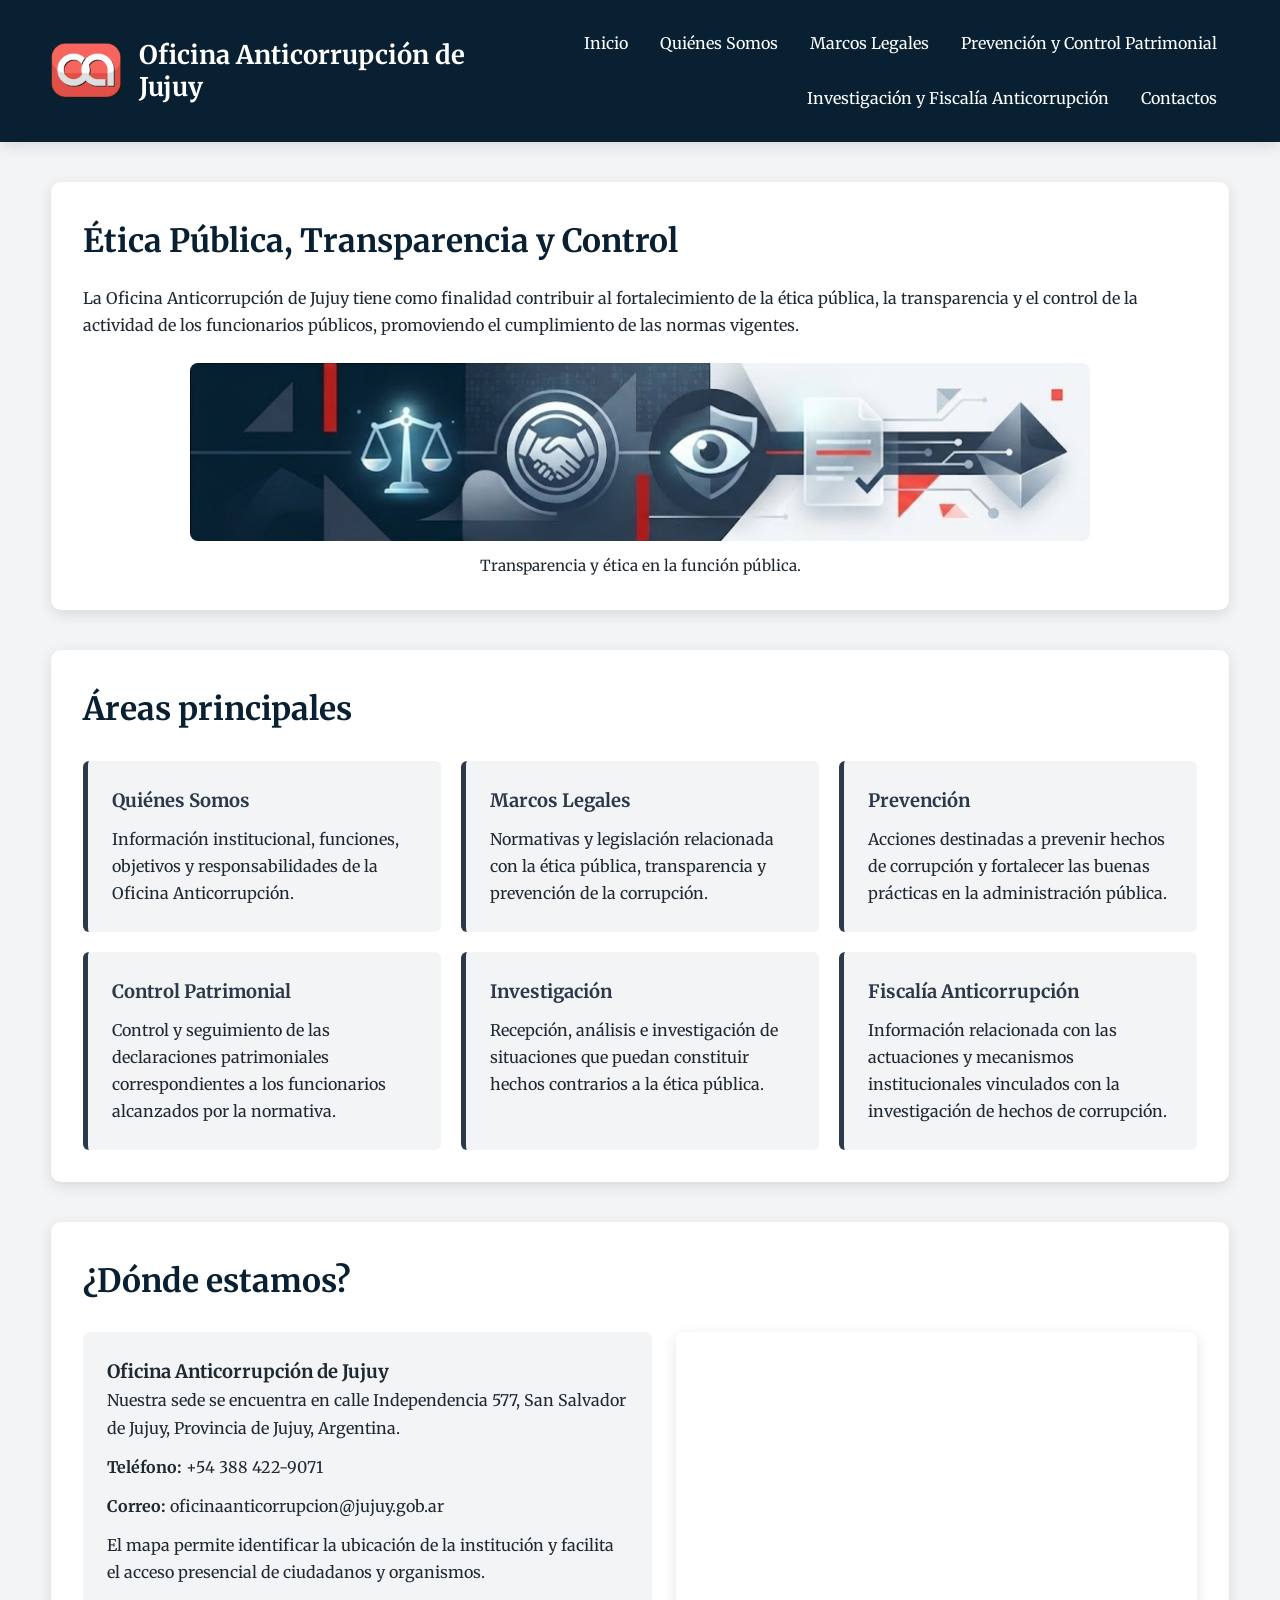
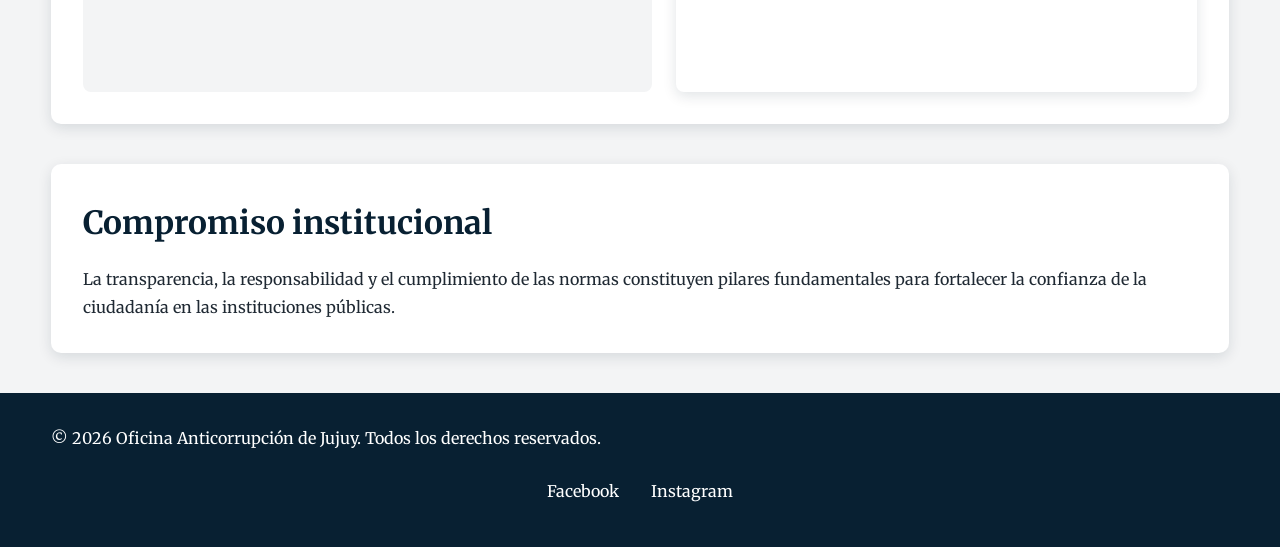
<file: index.html>
<!doctype html>
<html lang="es">
  <head>
    <meta charset="UTF-8" />
    <meta name="viewport" content="width=device-width, initial-scale=1.0" />
    <meta
      name="description"
      content="Oficina Anticorrupción de Jujuy - Ética Pública, Transparencia y Control"
    />
    <title>Oficina Anticorrupción de Jujuy</title>
    <link rel="stylesheet" href="./styles/styles.css" />
  </head>

  <body>
    <header>
      <div class="navbar">
        <div class="brand">
          <img
            src="./images/logo.png"
            width="90"
            height="auto"
            alt="Logo de la Oficina Anticorrupción de Jujuy"
            class="logo"
          />
          <h1>Oficina Anticorrupción de Jujuy</h1>
        </div>

        <nav aria-label="Navegación principal">
          <ul>
            <li><a href="index.html">Inicio</a></li>
            <li><a href="pages/quienes-somos.html">Quiénes Somos</a></li>
            <li><a href="pages/marcos-legales.html">Marcos Legales</a></li>
            <li>
              <a href="pages/prevencion-control.html">
                Prevención y Control Patrimonial
              </a>
            </li>
            <li>
              <a href="pages/investigacion-fiscalia.html">
                Investigación y Fiscalía Anticorrupción
              </a>
            </li>
            <li><a href="pages/contactos.html">Contactos</a></li>
          </ul>
        </nav>
      </div>
    </header>

    <main>
      <section>
        <h2>Ética Pública, Transparencia y Control</h2>
        <p>
          La Oficina Anticorrupción de Jujuy tiene como finalidad contribuir al
          fortalecimiento de la ética pública, la transparencia y el control de
          la actividad de los funcionarios públicos, promoviendo el cumplimiento
          de las normas vigentes.
        </p>

        <figure>
          <img
            src="images/oficina-anticorrupcion.jpg"
            alt="Imagen representativa de transparencia y gestión pública"
          />
          <figcaption>Transparencia y ética en la función pública.</figcaption>
        </figure>
      </section>

      <section>
        <h2>Áreas principales</h2>

        <div class="areas-grid">
          <article>
            <h3>Quiénes Somos</h3>
            <p>
              Información institucional, funciones, objetivos y responsabilidades
              de la Oficina Anticorrupción.
            </p>
          </article>

          <article>
            <h3>Marcos Legales</h3>
            <p>
              Normativas y legislación relacionada con la ética pública,
              transparencia y prevención de la corrupción.
            </p>
          </article>

          <article>
            <h3>Prevención</h3>
            <p>
              Acciones destinadas a prevenir hechos de corrupción y fortalecer las
              buenas prácticas en la administración pública.
            </p>
          </article>

          <article>
            <h3>Control Patrimonial</h3>
            <p>
              Control y seguimiento de las declaraciones patrimoniales
              correspondientes a los funcionarios alcanzados por la normativa.
            </p>
          </article>

          <article>
            <h3>Investigación</h3>
            <p>
              Recepción, análisis e investigación de situaciones que puedan
              constituir hechos contrarios a la ética pública.
            </p>
          </article>

          <article>
            <h3>Fiscalía Anticorrupción</h3>
            <p>
              Información relacionada con las actuaciones y mecanismos
              institucionales vinculados con la investigación de hechos de
              corrupción.
            </p>
          </article>
        </div>
      </section>

      <section>
        <h2>¿Dónde estamos?</h2>

        <div class="location-grid">
          <div class="location-info">
            <h3>Oficina Anticorrupción de Jujuy</h3>
            <p>
              Nuestra sede se encuentra en calle Independencia 577, San Salvador
              de Jujuy, Provincia de Jujuy, Argentina.
            </p>
            <p><strong>Teléfono:</strong> +54 388 422-9071</p>
            <p><strong>Correo:</strong> oficinaanticorrupcion@jujuy.gob.ar</p>
            <p>
              El mapa permite identificar la ubicación de la institución y
              facilita el acceso presencial de ciudadanos y organismos.
            </p>
          </div>

          <div class="map-container">
            <iframe
              src="https://www.google.com/maps?q=Oficina%20Anticorrupci%C3%B3n%20Jujuy%2C%20Independencia%20577%2C%20San%20Salvador%20de%20Jujuy&output=embed"
              title="Mapa de ubicación de la Oficina Anticorrupción de Jujuy"
              loading="lazy"
              referrerpolicy="no-referrer-when-downgrade"
            >
            </iframe>
          </div>
        </div>
      </section>

      <section>
        <h2>Compromiso institucional</h2>
        <p>
          La transparencia, la responsabilidad y el cumplimiento de las normas
          constituyen pilares fundamentales para fortalecer la confianza de la
          ciudadanía en las instituciones públicas.
        </p>
      </section>
    </main>

    <footer>
      <p>
        &copy; 2026 Oficina Anticorrupción de Jujuy. Todos los derechos
        reservados.
      </p>

      <nav aria-label="Redes sociales">
        <ul>
          <li>
            <a
              href="https://www.facebook.com/anticorrupjujuy"
              aria-label="Facebook"
            >
              Facebook
            </a>
          </li>
          <li>
            <a
              href="https://www.instagram.com/anticorrupjujuy"
              aria-label="Instagram"
            >
              Instagram
            </a>
          </li>
        </ul>
      </nav>
    </footer>
  </body>
</html>
</file>
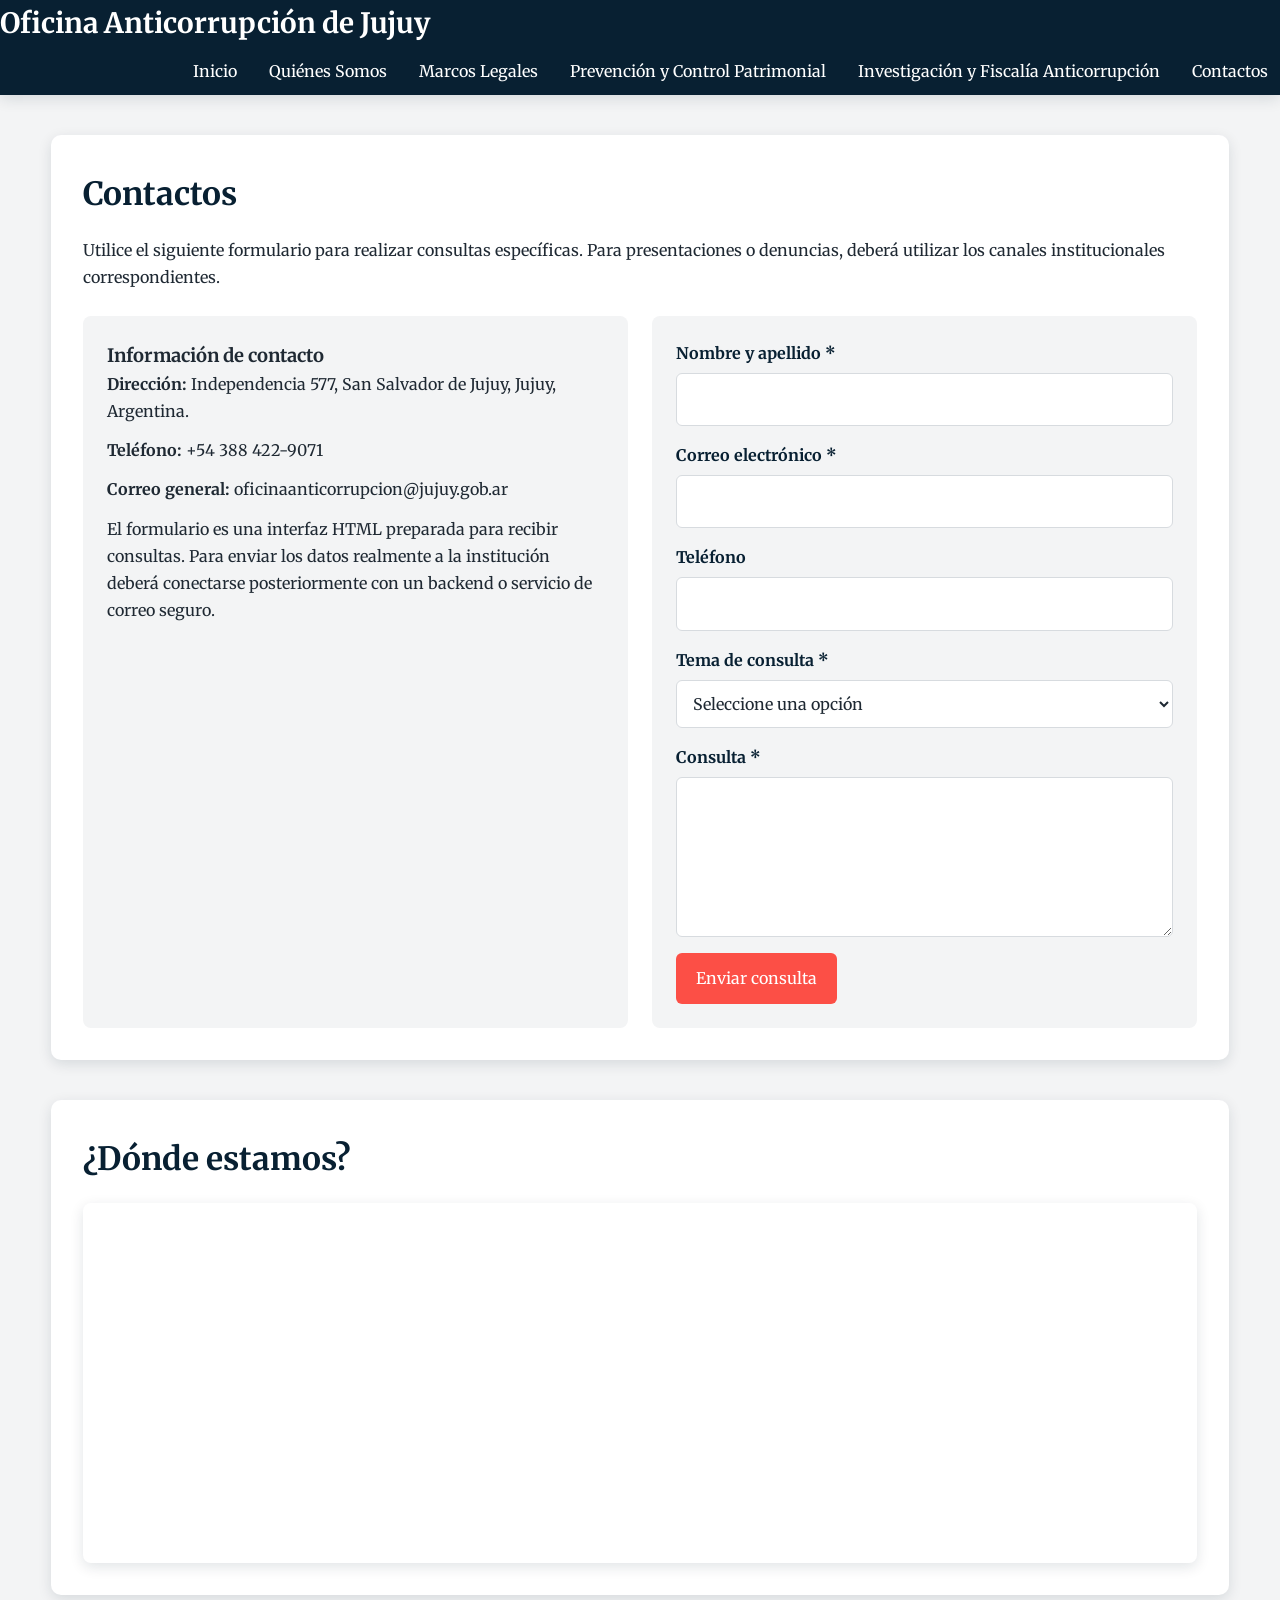
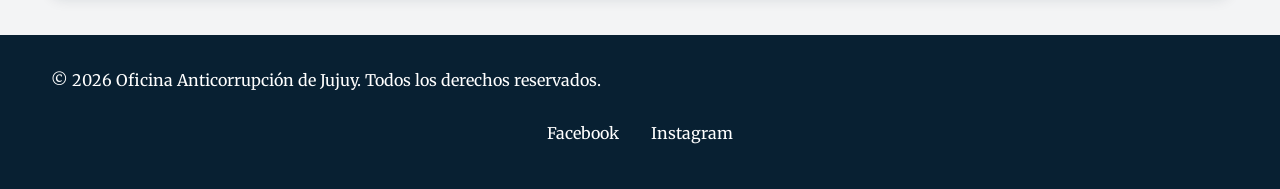
<file: pages/contactos.html>
<!DOCTYPE html>
<html lang="es">
  <head>
    <meta charset="UTF-8" />
    <meta name="viewport" content="width=device-width, initial-scale=1.0" />
    <meta
      name="description"
      content="Contactos - Oficina Anticorrupción de Jujuy"
    />
    <title>Contactos | Oficina Anticorrupción de Jujuy</title>
    <link rel="stylesheet" href="../styles/styles.css" />
  </head>

  <body>
    <header>
      <h1>Oficina Anticorrupción de Jujuy</h1>

      <nav aria-label="Navegación principal">
        <ul>
          <li><a href="../index.html">Inicio</a></li>
          <li><a href="quienes-somos.html">Quiénes Somos</a></li>
          <li><a href="marcos-legales.html">Marcos Legales</a></li>
          <li>
            <a href="prevencion-control.html"
              >Prevención y Control Patrimonial</a
            >
          </li>
          <li>
            <a href="investigacion-fiscalia.html"
              >Investigación y Fiscalía Anticorrupción</a
            >
          </li>
          <li><a href="contactos.html">Contactos</a></li>
        </ul>
      </nav>
    </header>

    <main>
      <section>
        <h2>Contactos</h2>
        <p>
          Utilice el siguiente formulario para realizar consultas específicas.
          Para presentaciones o denuncias, deberá utilizar los canales
          institucionales correspondientes.
        </p>

        <div class="contact-grid">
          <div class="contact-info">
            <h3>Información de contacto</h3>
            <p>
              <strong>Dirección:</strong> Independencia 577, San Salvador de
              Jujuy, Jujuy, Argentina.
            </p>
            <p><strong>Teléfono:</strong> +54 388 422-9071</p>
            <p>
              <strong>Correo general:</strong>
              oficinaanticorrupcion@jujuy.gob.ar
            </p>
            <p>
              El formulario es una interfaz HTML preparada para recibir
              consultas. Para enviar los datos realmente a la institución deberá
              conectarse posteriormente con un backend o servicio de correo
              seguro.
            </p>
          </div>

          <form class="contact-form" action="#" method="post">
            <div class="form-group">
              <label for="nombre">Nombre y apellido *</label>
              <input
                type="text"
                id="nombre"
                name="nombre"
                required
                autocomplete="name"
              />
            </div>

            <div class="form-group">
              <label for="email">Correo electrónico *</label>
              <input
                type="email"
                id="email"
                name="email"
                required
                autocomplete="email"
              />
            </div>

            <div class="form-group">
              <label for="telefono">Teléfono</label>
              <input
                type="tel"
                id="telefono"
                name="telefono"
                autocomplete="tel"
              />
            </div>

            <div class="form-group">
              <label for="tema">Tema de consulta *</label>
              <select id="tema" name="tema" required>
                <option value="">Seleccione una opción</option>
                <option value="general">Consulta general</option>
                <option value="declaraciones-juradas">
                  Declaraciones Juradas
                </option>
                <option value="prevencion">Prevención</option>
                <option value="investigacion">Investigación</option>
                <option value="institucional">Consulta institucional</option>
                <option value="otro">Otro</option>
              </select>
            </div>

            <div class="form-group">
              <label for="mensaje">Consulta *</label>
              <textarea id="mensaje" name="mensaje" required></textarea>
            </div>

            <div>
              <input type="submit" value="Enviar consulta" />
            </div>
          </form>
        </div>
      </section>

      <section>
        <h2>¿Dónde estamos?</h2>
        <div class="map-container">
          <iframe
            src="https://www.google.com/maps?q=Oficina%20Anticorrupci%C3%B3n%20Jujuy%2C%20Independencia%20577%2C%20San%20Salvador%20de%20Jujuy&output=embed"
            title="Mapa de ubicación de la Oficina Anticorrupción de Jujuy"
            loading="lazy"
            referrerpolicy="no-referrer-when-downgrade"
          >
          </iframe>
        </div>
      </section>
    </main>

    <footer>
      <p>
        &copy; 2026 Oficina Anticorrupción de Jujuy. Todos los derechos
        reservados.
      </p>

      <nav aria-label="Redes sociales">
        <ul>
          <li>
            <a
              href="https://www.facebook.com/anticorrupjujuy"
              aria-label="Facebook"
              >Facebook</a
            >
          </li>
          <li>
            <a
              href="https://www.instagram.com/anticorrupjujuy"
              aria-label="Instagram"
              >Instagram</a
            >
          </li>
        </ul>
      </nav>
    </footer>
  </body>
</html>
</file>
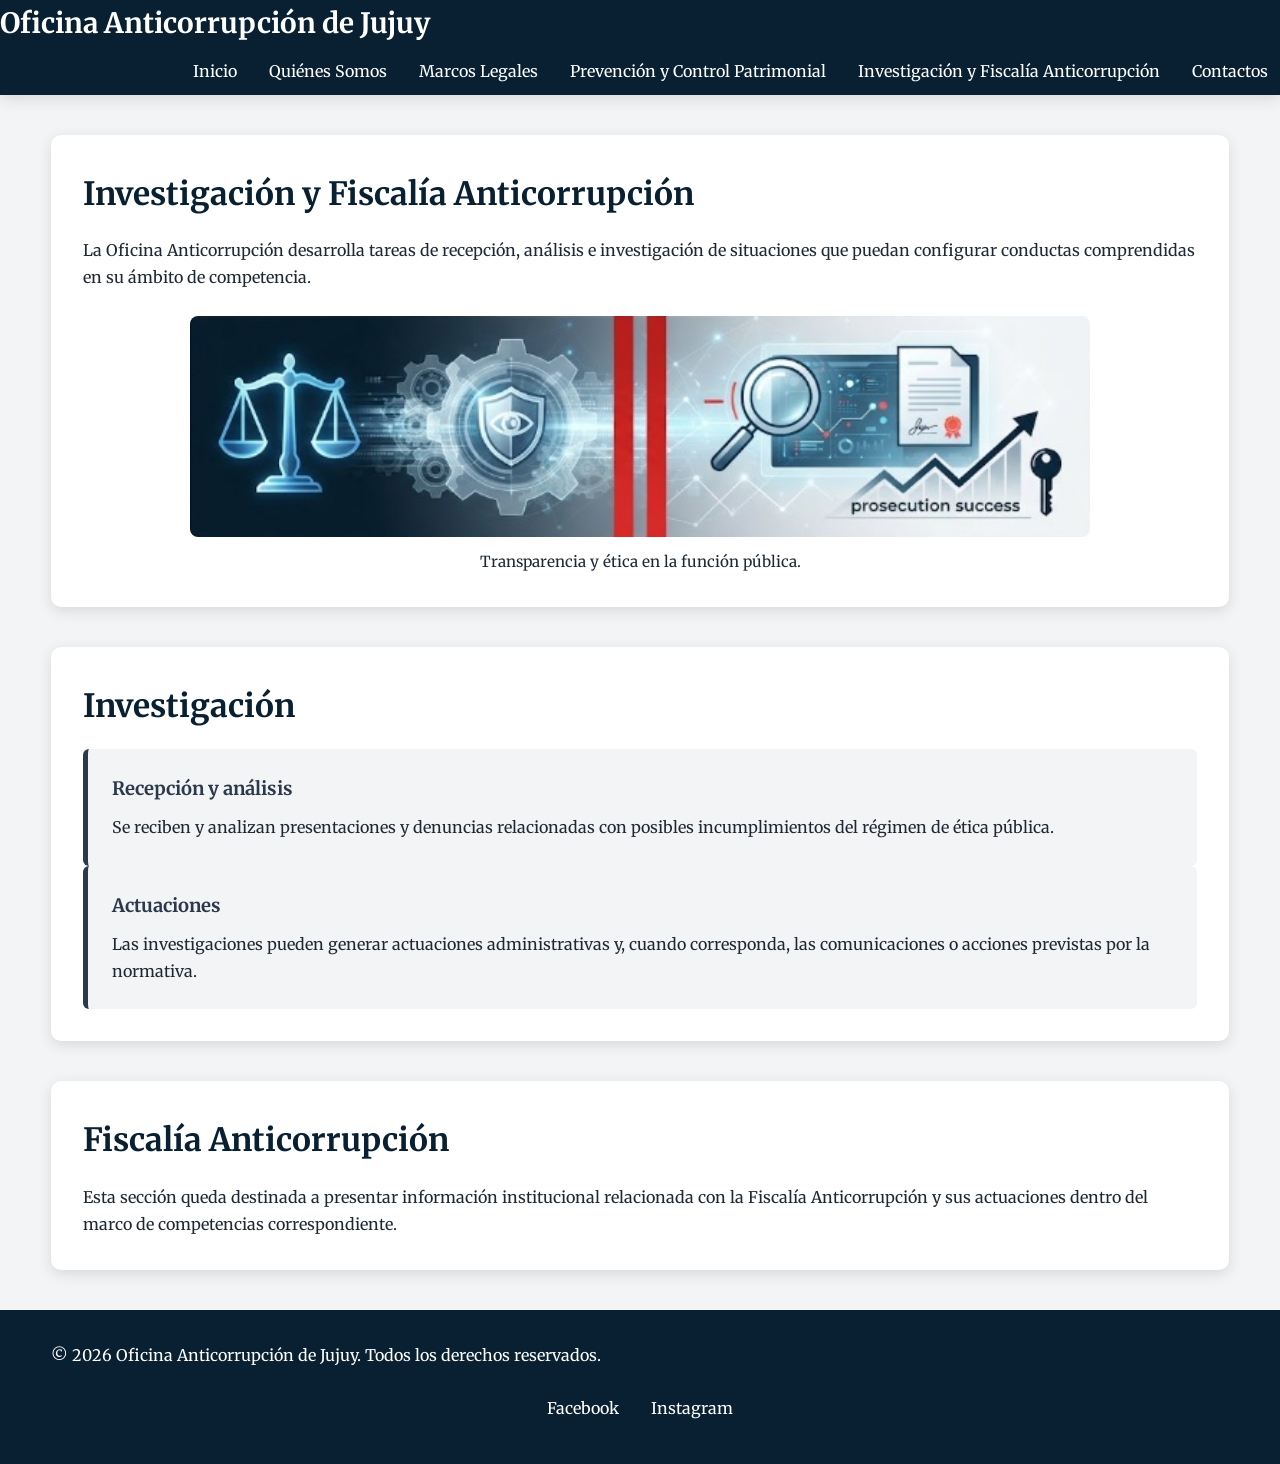
<file: pages/investigacion-fiscalia.html>
<!DOCTYPE html>
<html lang="es">
<head>
    <meta charset="UTF-8">
    <meta name="viewport" content="width=device-width, initial-scale=1.0">
    <meta name="description" content="Investigación y Fiscalía Anticorrupción - Oficina Anticorrupción de Jujuy">
    <title>Investigación y Fiscalía Anticorrupción | Oficina Anticorrupción de Jujuy</title>
    <link rel="stylesheet" href="../styles/styles.css">
</head>

<body>
    <header>
        <h1>Oficina Anticorrupción de Jujuy</h1>
    
        <nav aria-label="Navegación principal">
            <ul>
                <li><a href="../index.html">Inicio</a></li>
                <li><a href="quienes-somos.html">Quiénes Somos</a></li>
                <li><a href="marcos-legales.html">Marcos Legales</a></li>
                <li><a href="prevencion-control.html">Prevención y Control Patrimonial</a></li>
                <li><a href="investigacion-fiscalia.html">Investigación y Fiscalía Anticorrupción</a></li>
                <li><a href="contactos.html">Contactos</a></li>
            </ul>
        </nav>
    </header>
    
    <main>
        <section>
            <h2>Investigación y Fiscalía Anticorrupción</h2>
            <p>
                La Oficina Anticorrupción desarrolla tareas de recepción, análisis e
                investigación de situaciones que puedan configurar conductas comprendidas
                en su ámbito de competencia.
            </p>
            <figure>
              <img
                src="../images/investigacion.jpg"
                alt="Imagen representativa de transparencia y gestión pública"
              />
              <figcaption>Transparencia y ética en la función pública.</figcaption>
            </figure>
        </section>
    
        <section>
            <h2>Investigación</h2>
            <article>
                <h3>Recepción y análisis</h3>
                <p>
                    Se reciben y analizan presentaciones y denuncias relacionadas con
                    posibles incumplimientos del régimen de ética pública.
                </p>
            </article>
            <article>
                <h3>Actuaciones</h3>
                <p>
                    Las investigaciones pueden generar actuaciones administrativas y,
                    cuando corresponda, las comunicaciones o acciones previstas por la normativa.
                </p>
            </article>
        </section>
    
        <section>
            <h2>Fiscalía Anticorrupción</h2>
            <p>
                Esta sección queda destinada a presentar información institucional
                relacionada con la Fiscalía Anticorrupción y sus actuaciones dentro
                del marco de competencias correspondiente.
            </p>
        </section>
    </main>
    
    <footer>
        <p>&copy; 2026 Oficina Anticorrupción de Jujuy. Todos los derechos reservados.</p>
    
        <nav aria-label="Redes sociales">
            <ul>
                <li><a href="https://www.facebook.com/anticorrupjujuy" aria-label="Facebook">Facebook</a></li>
                <li><a href="https://www.instagram.com/anticorrupjujuy" aria-label="Instagram">Instagram</a></li>
            </ul>
        </nav>
    </footer>
</body>
</html>
</file>
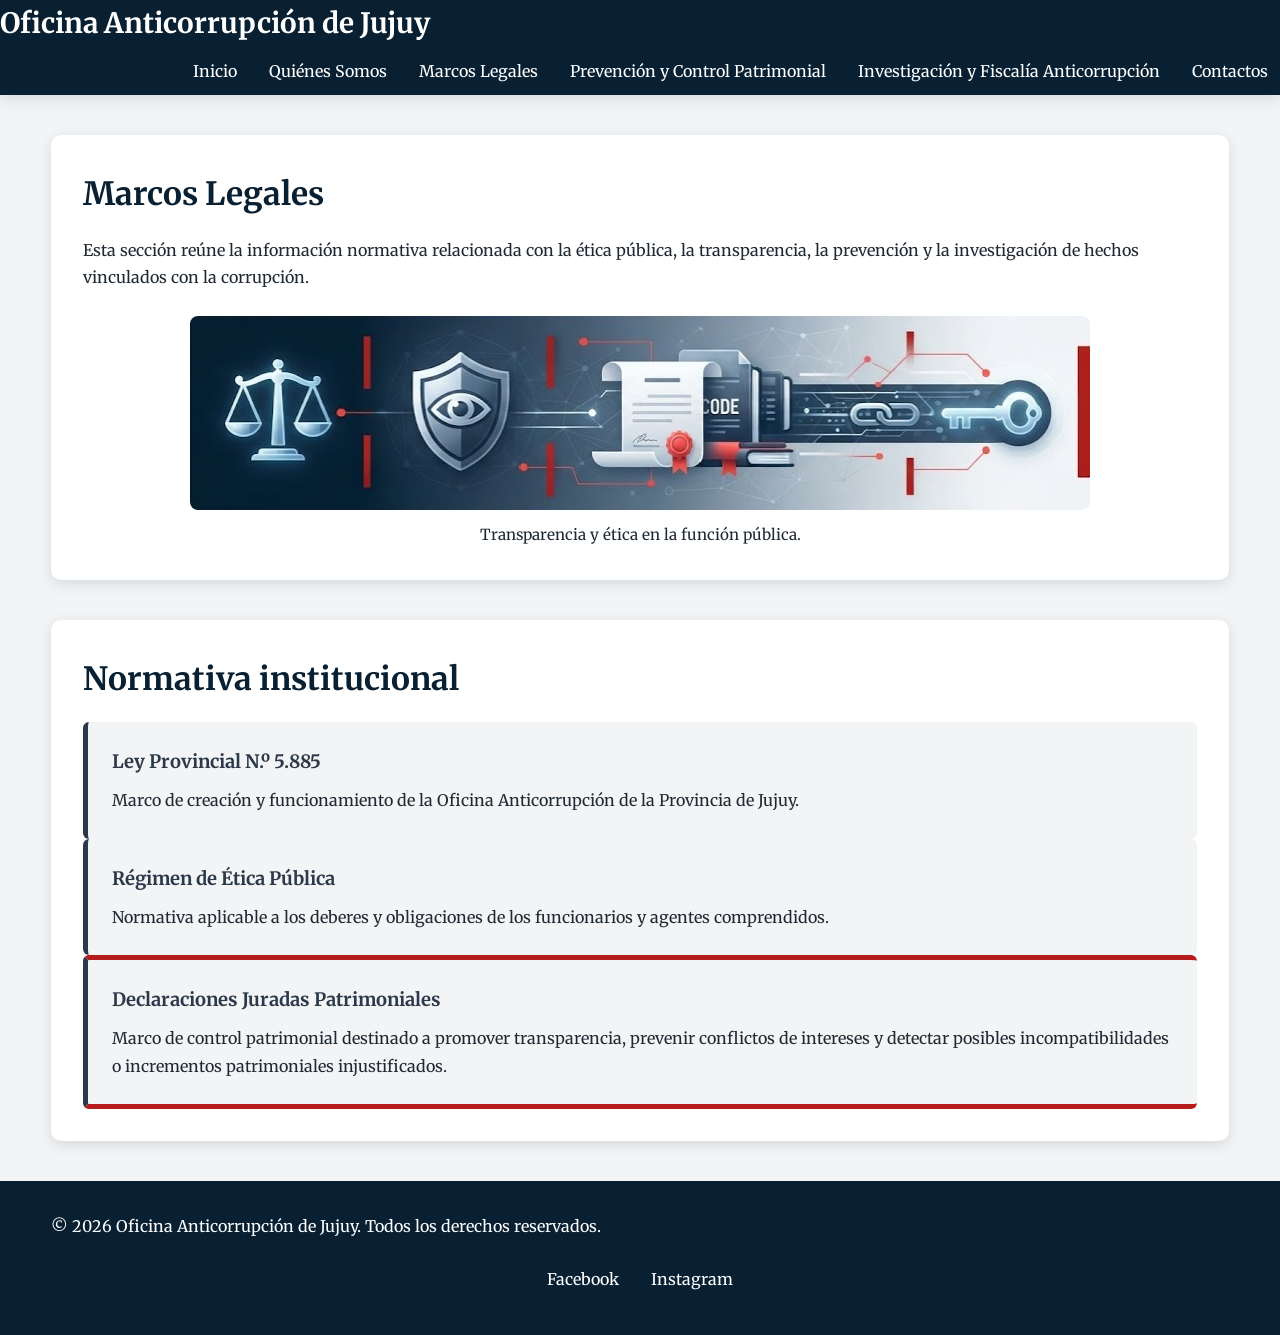
<file: pages/marcos-legales.html>
<!DOCTYPE html>
<html lang="es">
<head>
    <meta charset="UTF-8">
    <meta name="viewport" content="width=device-width, initial-scale=1.0">
    <meta name="description" content="Marcos Legales - Oficina Anticorrupción de Jujuy">
    <title>Marcos Legales | Oficina Anticorrupción de Jujuy</title>
    <link rel="stylesheet" href="../styles/styles.css">
</head>

<body>
    <header>
        <h1>Oficina Anticorrupción de Jujuy</h1>
    
        <nav aria-label="Navegación principal">
            <ul>
                <li><a href="../index.html">Inicio</a></li>
                <li><a href="quienes-somos.html">Quiénes Somos</a></li>
                <li><a href="marcos-legales.html">Marcos Legales</a></li>
                <li><a href="prevencion-control.html">Prevención y Control Patrimonial</a></li>
                <li><a href="investigacion-fiscalia.html">Investigación y Fiscalía Anticorrupción</a></li>
                <li><a href="contactos.html">Contactos</a></li>
            </ul>
        </nav>
    </header>
    
    <main>
        <section>
            <h2>Marcos Legales</h2>
            <p>
                Esta sección reúne la información normativa relacionada con la ética
                pública, la transparencia, la prevención y la investigación de hechos
                vinculados con la corrupción.
            </p>
            <figure>
              <img
                src="../images/marco-legal.jpg"
                alt="Imagen representativa de transparencia y gestión pública"
              />
              <figcaption>Transparencia y ética en la función pública.</figcaption>
            </figure>
        </section>
        
        <section>
            <h2>Normativa institucional</h2>
            <article>
                <h3>Ley Provincial N.º 5.885</h3>
                <p>Marco de creación y funcionamiento de la Oficina Anticorrupción de la Provincia de Jujuy.</p>
            </article>
            <article>
                <h3>Régimen de Ética Pública</h3>
                <p>Normativa aplicable a los deberes y obligaciones de los funcionarios y agentes comprendidos.</p>
            </article>
            <article class="ddjj-bar">
                <h3>Declaraciones Juradas Patrimoniales</h3>
                <p>
                    Marco de control patrimonial destinado a promover transparencia,
                    prevenir conflictos de intereses y detectar posibles
                    incompatibilidades o incrementos patrimoniales injustificados.
                </p>
            </article>
        </section>
    </main>
    
    <footer>
        <p>&copy; 2026 Oficina Anticorrupción de Jujuy. Todos los derechos reservados.</p>
    
        <nav aria-label="Redes sociales">
            <ul>
                <li><a href="https://www.facebook.com/anticorrupjujuy" aria-label="Facebook">Facebook</a></li>
                <li><a href="https://www.instagram.com/anticorrupjujuy" aria-label="Instagram">Instagram</a></li>
            </ul>
        </nav>
    </footer>
</body>
</html>
</file>
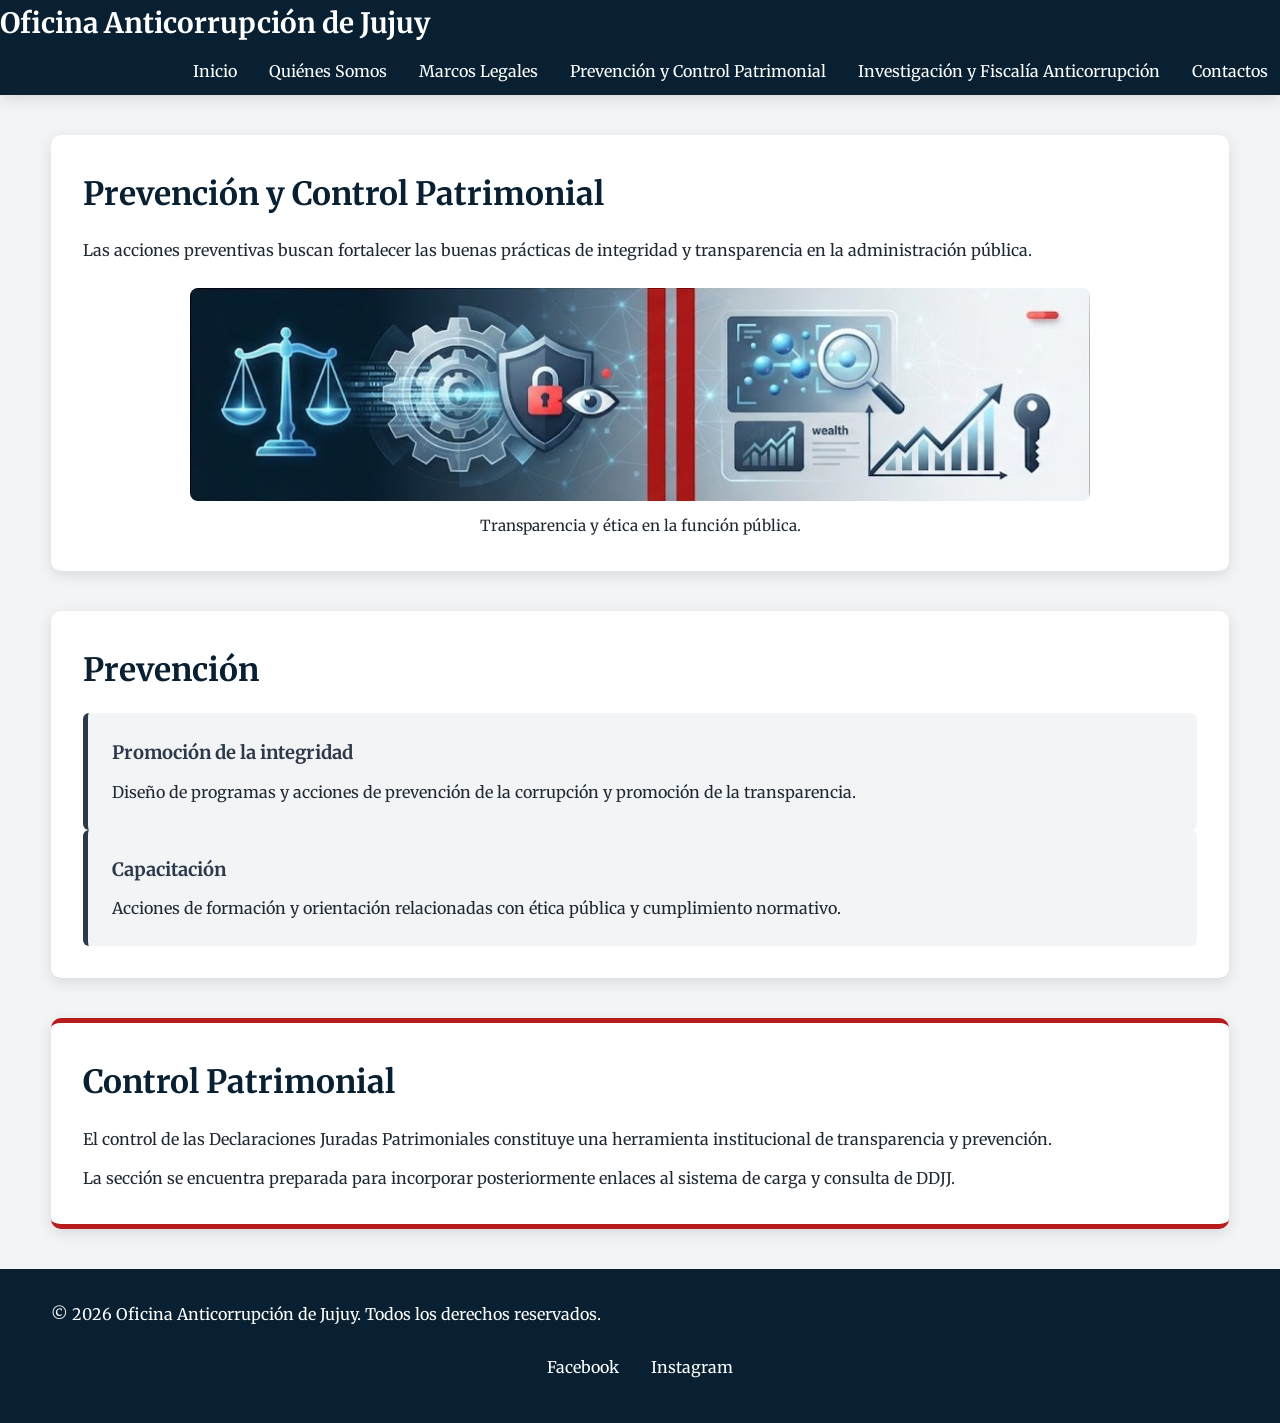
<file: pages/prevencion-control.html>
<!DOCTYPE html>
<html lang="es">
  <head>
    <meta charset="UTF-8" />
    <meta name="viewport" content="width=device-width, initial-scale=1.0" />
    <meta
      name="description"
      content="Prevención y Control Patrimonial - Oficina Anticorrupción de Jujuy"
    />
    <title>
      Prevención y Control Patrimonial | Oficina Anticorrupción de Jujuy
    </title>
    <link rel="stylesheet" href="../styles/styles.css" />
  </head>

  <body>
    <header>
      <h1>Oficina Anticorrupción de Jujuy</h1>

      <nav aria-label="Navegación principal">
        <ul>
          <li><a href="../index.html">Inicio</a></li>
          <li><a href="quienes-somos.html">Quiénes Somos</a></li>
          <li><a href="marcos-legales.html">Marcos Legales</a></li>
          <li>
            <a href="prevencion-control.html"
              >Prevención y Control Patrimonial</a
            >
          </li>
          <li>
            <a href="investigacion-fiscalia.html"
              >Investigación y Fiscalía Anticorrupción</a
            >
          </li>
          <li><a href="contactos.html">Contactos</a></li>
        </ul>
      </nav>
    </header>

    <main>
      <section>
        <h2>Prevención y Control Patrimonial</h2>
        <p>
          Las acciones preventivas buscan fortalecer las buenas prácticas de
          integridad y transparencia en la administración pública.
        </p>
        <figure>
          <img
            src="../images/prevencion.jpg"
            alt="Imagen representativa de transparencia y gestión pública"
          />
          <figcaption>Transparencia y ética en la función pública.</figcaption>
        </figure>
      </section>

      <section>
        <h2>Prevención</h2>
        <article>
          <h3>Promoción de la integridad</h3>
          <p>
            Diseño de programas y acciones de prevención de la corrupción y
            promoción de la transparencia.
          </p>
        </article>
        <article>
          <h3>Capacitación</h3>
          <p>
            Acciones de formación y orientación relacionadas con ética pública y
            cumplimiento normativo.
          </p>
        </article>
      </section>

      <section class="ddjj-bar">
        <h2>Control Patrimonial</h2>
        <p>
          El control de las Declaraciones Juradas Patrimoniales constituye una
          herramienta institucional de transparencia y prevención.
        </p>
        <p>
          La sección se encuentra preparada para incorporar posteriormente
          enlaces al sistema de carga y consulta de DDJJ.
        </p>
      </section>
    </main>

    <footer>
      <p>
        &copy; 2026 Oficina Anticorrupción de Jujuy. Todos los derechos
        reservados.
      </p>

      <nav aria-label="Redes sociales">
        <ul>
          <li>
            <a
              href="https://www.facebook.com/anticorrupjujuy"
              aria-label="Facebook"
              >Facebook</a
            >
          </li>
          <li>
            <a
              href="https://www.instagram.com/anticorrupjujuy"
              aria-label="Instagram"
              >Instagram</a
            >
          </li>
        </ul>
      </nav>
    </footer>
  </body>
</html>
</file>
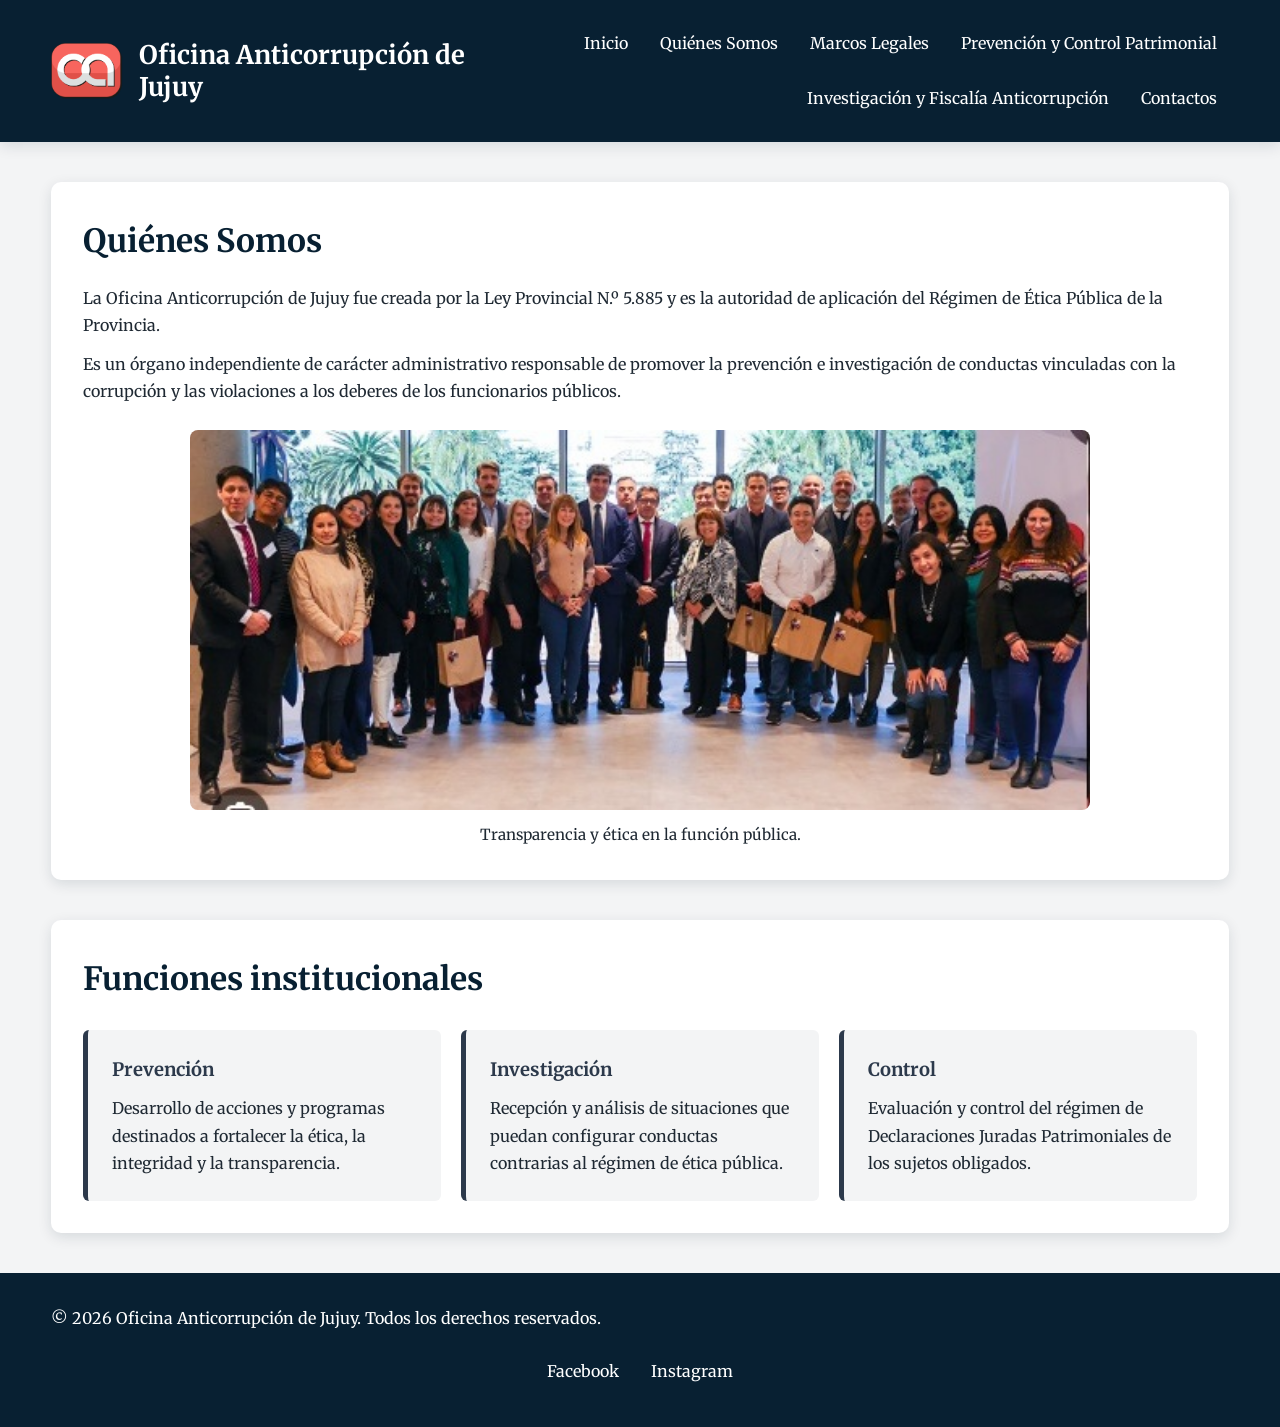
<file: pages/quienes-somos.html>
<!DOCTYPE html>
<html lang="es">
<head>
    <meta charset="UTF-8">
    <meta name="viewport" content="width=device-width, initial-scale=1.0">
    <meta name="description" content="Quiénes Somos - Oficina Anticorrupción de Jujuy">
    <title>Quiénes Somos | Oficina Anticorrupción de Jujuy</title>
    <link rel="stylesheet" href="../styles/styles.css">
</head>

<body>
    <header>
        <div class="navbar">
            <div class="brand">
                <img
                    src="../images/logo.png"
                    width="90"
                    height="auto"
                    alt="Logo de la Oficina Anticorrupción de Jujuy"
                    class="logo"
                />
                <h1>Oficina Anticorrupción de Jujuy</h1>
            </div>
    
            <nav aria-label="Navegación principal">
                <ul>
                    <li><a href="../index.html">Inicio</a></li>
                    <li><a href="quienes-somos.html">Quiénes Somos</a></li>
                    <li><a href="marcos-legales.html">Marcos Legales</a></li>
                    <li><a href="prevencion-control.html">Prevención y Control Patrimonial</a></li>
                    <li><a href="investigacion-fiscalia.html">Investigación y Fiscalía Anticorrupción</a></li>
                    <li><a href="contactos.html">Contactos</a></li>
                </ul>
            </nav>
        </div>
    </header>
    
    <main>
        <section>
            <h2>Quiénes Somos</h2>
            <p>
                La Oficina Anticorrupción de Jujuy fue creada por la Ley Provincial
                N.º 5.885 y es la autoridad de aplicación del Régimen de Ética Pública
                de la Provincia.
            </p>
            <p>
                Es un órgano independiente de carácter administrativo responsable de
                promover la prevención e investigación de conductas vinculadas con la
                corrupción y las violaciones a los deberes de los funcionarios públicos.
            </p>
    
            <figure>
                <img
                    src="../images/quienes-somos.jpg"
                    alt="Imagen representativa de transparencia y gestión pública"
                />
                <figcaption>Transparencia y ética en la función pública.</figcaption>
            </figure>
        </section>
    
        <section>
            <h2>Funciones institucionales</h2>
    
            <div class="funciones-grid">
                <article>
                    <h3>Prevención</h3>
                    <p>
                        Desarrollo de acciones y programas destinados a fortalecer la
                        ética, la integridad y la transparencia.
                    </p>
                </article>
    
                <article>
                    <h3>Investigación</h3>
                    <p>
                        Recepción y análisis de situaciones que puedan configurar
                        conductas contrarias al régimen de ética pública.
                    </p>
                </article>
    
                <article>
                    <h3>Control</h3>
                    <p>
                        Evaluación y control del régimen de Declaraciones Juradas
                        Patrimoniales de los sujetos obligados.
                    </p>
                </article>
            </div>
        </section>
    </main>
    
    <footer>
        <p>&copy; 2026 Oficina Anticorrupción de Jujuy. Todos los derechos reservados.</p>
    
        <nav aria-label="Redes sociales">
            <ul>
                <li>
                    <a href="https://www.facebook.com/anticorrupjujuy" aria-label="Facebook">
                        Facebook
                    </a>
                </li>
                <li>
                    <a href="https://www.instagram.com/anticorrupjujuy" aria-label="Instagram">
                        Instagram
                    </a>
                </li>
            </ul>
        </nav>
    </footer>
</body>
</html>
</file>
<file: styles/styles.css>
@import url('https://fonts.googleapis.com/css2?family=Merriweather:wght@400;700&display=swap');

/* Reset global solicitado por la actividad */
* {
    margin: 0;
    padding: 0;
    box-sizing: border-box;
}

:root {
    --color-primario: #082032;
    --color-secundario: #2C394B;
    --color-acento: #FC4F46;
    --color-fondo: #F3F4F5;
    --color-ddjj: #B71C1C;
    --color-blanco: #FFFFFF;
    --color-texto: #1F2933;
    --color-borde: #D7DBDF;
    --sombra: 0 4px 14px rgba(8, 32, 50, 0.12);
}

html {
    scroll-behavior: smooth;
}

body {
    min-height: 100vh;
    font-family: "Merriweather", Georgia, serif;
    line-height: 1.7;
    color: var(--color-texto);
    background: var(--color-fondo);
}

/* =========================
   JERARQUÍA TIPOGRÁFICA
   ========================= */

h1 {
    font-size: 1.75rem;
    font-weight: 700;
}

h3 {
    font-size: 1.15rem;
    font-weight: 700;
}

p {
    font-size: 1rem;
    font-weight: 400;
}

/* =========================
   NAVBAR FLEXIBLE
   ========================= */

header {
    background: var(--color-primario);
    color: var(--color-blanco);
    box-shadow: var(--sombra);
}

.navbar {
    width: min(1200px, 92%);
    min-height: 96px;
    margin: 0 auto;
    padding: 20px 0;
    display: flex;
    align-items: center;
    justify-content: space-between;
    gap: 32px;
}

.brand {
    display: flex;
    align-items: center;
    gap: 16px;
    flex-shrink: 0;
}

.logo {
    width: 72px;
    height: auto;
    display: block;
}

.brand h1 {
    max-width: 330px;
    font-size: clamp(1.15rem, 2vw, 1.65rem);
    line-height: 1.25;
    color: var(--color-blanco);
}

header nav {
    display: flex;
    align-items: center;
    justify-content: flex-end;
    min-width: 0;
}

nav ul {
    display: flex;
    align-items: center;
    justify-content: flex-end;
    flex-wrap: wrap;
    gap: 8px;
    list-style: none;
}

nav a {
    display: block;
    padding: 10px 12px;
    border-radius: 6px;
    color: var(--color-blanco);
    text-decoration: none;
    transition: background-color 0.2s ease, color 0.2s ease;
}

nav a:hover,
nav a:focus {
    background: var(--color-acento);
    color: var(--color-blanco);
    outline: none;
}

/* =========================
   CONTENIDO GENERAL
   ========================= */

main {
    width: min(1200px, 92%);
    margin: 0 auto;
    padding: 40px 0;
}

section {
    margin-bottom: 40px;
    padding: 32px;
    background: var(--color-blanco);
    border-radius: 10px;
    box-shadow: var(--sombra);
}

section:last-child {
    margin-bottom: 0;
}

section h2 {
    margin-bottom: 16px;
    color: var(--color-primario);
    font-size: clamp(1.45rem, 2.5vw, 2rem);
}

section p + p {
    margin-top: 12px;
}

/* =========================
   FLEXBOX PARA ÁREAS
   ========================= */

.areas-grid,
.funciones-grid {
    display: flex;
    align-items: stretch;
    flex-wrap: wrap;
    gap: 20px;
    margin-top: 24px;
}

.areas-grid article,
.funciones-grid article {
    flex: 1 1 280px;
    min-width: 240px;
}

article {
    padding: 24px;
    background: var(--color-fondo);
    border-left: 5px solid var(--color-secundario);
    border-radius: 6px;
}

article h3 {
    margin-bottom: 10px;
    color: var(--color-secundario);
}

/* =========================
   IMÁGENES
   ========================= */

figure {
    margin-top: 24px;
}

figure img {
    display: block;
    width: 100%;
    max-width: 900px;
    height: auto;
    margin: 0 auto;
    border-radius: 8px;
}

figcaption {
    margin-top: 12px;
    text-align: center;
    font-size: 0.95rem;
}

/* =========================
   UBICACIÓN
   ========================= */

.location-grid {
    display: flex;
    align-items: stretch;
    gap: 24px;
    margin-top: 24px;
}

.location-info,
.contact-info {
    flex: 1 1 0;
    min-width: 0;
    padding: 24px;
    background: var(--color-fondo);
    border-radius: 8px;
}

.map-container {
    flex: 1 1 0;
    min-height: 360px;
    overflow: hidden;
    border-radius: 8px;
    box-shadow: var(--sombra);
}

.map-container iframe {
    display: block;
    width: 100%;
    height: 100%;
    min-height: 360px;
    border: 0;
}

/* =========================
   FORMULARIO
   ========================= */

.contact-grid {
    display: flex;
    align-items: stretch;
    gap: 24px;
    margin-top: 24px;
}

.contact-form {
    flex: 1 1 0;
    min-width: 0;
    display: flex;
    flex-direction: column;
    gap: 16px;
    padding: 24px;
    background: var(--color-fondo);
    border-radius: 8px;
}

.form-group {
    display: flex;
    flex-direction: column;
    gap: 6px;
}

.form-group label {
    font-weight: 700;
    color: var(--color-primario);
}

.form-group input,
.form-group select,
.form-group textarea {
    width: 100%;
    padding: 12px;
    border: 1px solid var(--color-borde);
    border-radius: 6px;
    background: var(--color-blanco);
    color: var(--color-texto);
    font: inherit;
}

.form-group textarea {
    min-height: 160px;
    resize: vertical;
}

.form-group input:focus,
.form-group select:focus,
.form-group textarea:focus {
    outline: 3px solid rgba(252, 79, 70, 0.25);
    border-color: var(--color-acento);
}

.button,
button,
input[type="submit"] {
    display: inline-block;
    padding: 12px 20px;
    border: 0;
    border-radius: 6px;
    background: var(--color-acento);
    color: var(--color-blanco);
    font: inherit;
    cursor: pointer;
}

.button:hover,
button:hover,
input[type="submit"]:hover {
    filter: brightness(0.92);
}

a {
    color: var(--color-acento);
}

/* =========================
   DECLARACIONES JURADAS
   ========================= */

.ddjj-bar {
    border-top: 5px solid var(--color-ddjj);
    border-bottom: 5px solid var(--color-ddjj);
}

/* =========================
   FOOTER
   ========================= */

footer {
    padding: 32px 0;
    background: var(--color-primario);
    color: var(--color-blanco);
}

footer > p {
    width: min(1200px, 92%);
    margin: 0 auto 16px;
}

footer nav {
    width: min(1200px, 92%);
    margin: 0 auto;
}

footer nav ul {
    justify-content: center;
}

/* =========================
   RESPONSIVE
   ========================= */

@media (max-width: 1000px) {
    .navbar {
        flex-wrap: wrap;
    }

    header nav {
        flex: 1 1 100%;
        justify-content: center;
    }

    nav ul {
        justify-content: center;
    }
}

@media (max-width: 800px) {
    .navbar {
        width: 92%;
        justify-content: center;
    }

    .brand {
        justify-content: center;
    }

    header nav {
        width: 100%;
    }

    nav ul {
        width: 100%;
        justify-content: center;
    }

    .location-grid,
    .contact-grid {
        flex-direction: column;
    }

    main {
        padding: 24px 0;
    }

    section {
        padding: 24px;
        margin-bottom: 24px;
    }
}

@media (max-width: 560px) {
    .navbar {
        padding: 16px 0;
        gap: 20px;
    }

    .brand {
        width: 100%;
        flex-direction: column;
        text-align: center;
    }

    nav ul {
        flex-direction: column;
        width: 100%;
        gap: 4px;
    }

    nav li,
    nav a {
        width: 100%;
        text-align: center;
    }

    .areas-grid,
    .funciones-grid {
        flex-direction: column;
    }

    .areas-grid article,
    .funciones-grid article {
        min-width: 0;
    }

    section {
        padding: 20px;
    }

    article,
    .location-info,
    .contact-info,
    .contact-form {
        padding: 20px;
    }
}
</file>
